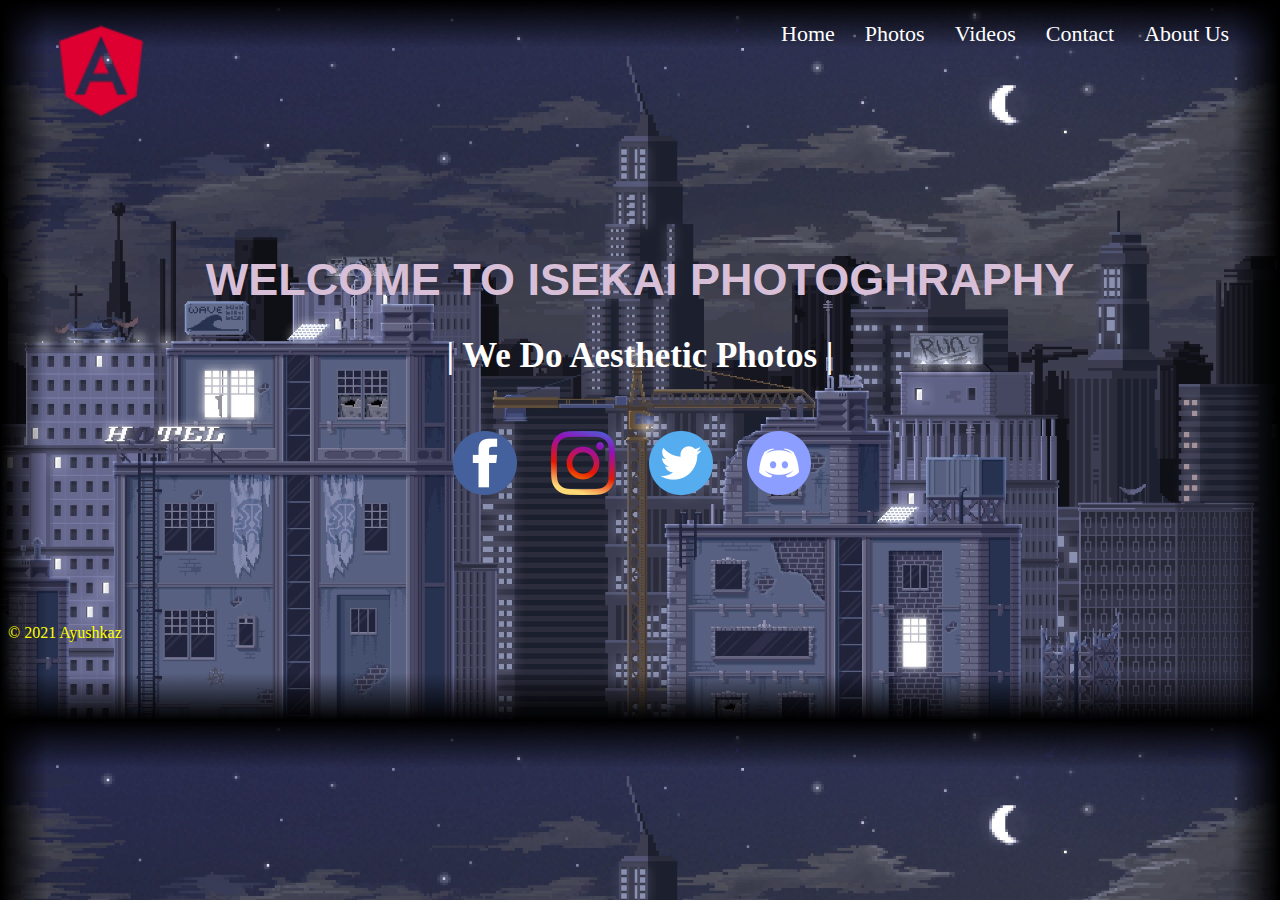
<file: index.html>
<!DOCTYPE html>
<html>
<head>
    <title>homepage</title>
    <link rel="stylesheet" href="styles.css">
</head>
<body class="index">
    <header>
        <nav>
            <ul>
                <li class = "Ayushjj"><a href="index.html">Ayush</a></li>
                <li><a href="index.html">Home</a></li>
                <li><a href="photos.html">Photos</a></li>
                <li><a href="videos.html">Videos</a></li>
                <li><a href="contact.html">Contact</a></li>
                <li><a href="aboutus.html">About Us</a></li>
            </ul>
        </nav>
    </header>
    <b>
        <h1>WELCOME TO ISEKAI PHOTOGHRAPHY</h1>
    </b>
    <h2>| We Do Aesthetic Photos |</h2>
    <section>
        <div><a href="https://www.facebook.com/ayush.karki.3766/"><img src="img/facebook.png" alt="facebook"></a></div>
        <div><a href="https://instagram.com/__masarap__?utm_medium=copy_link"><img src="img/insta.png" alt="instagram"></a></div>
        <div><a href="https://twitter.com/ayushkaz"><img src="img/twitter.png" alt="twitter"></a></div>
        <div><a href="https://discord.gg/XHra27W9"><img src="img/discord.png" alt="discord"></a></div>
    </section>

    <footer>
        &copy; 2021 Ayushkaz
    </footer>

</body>

</html>
</file>
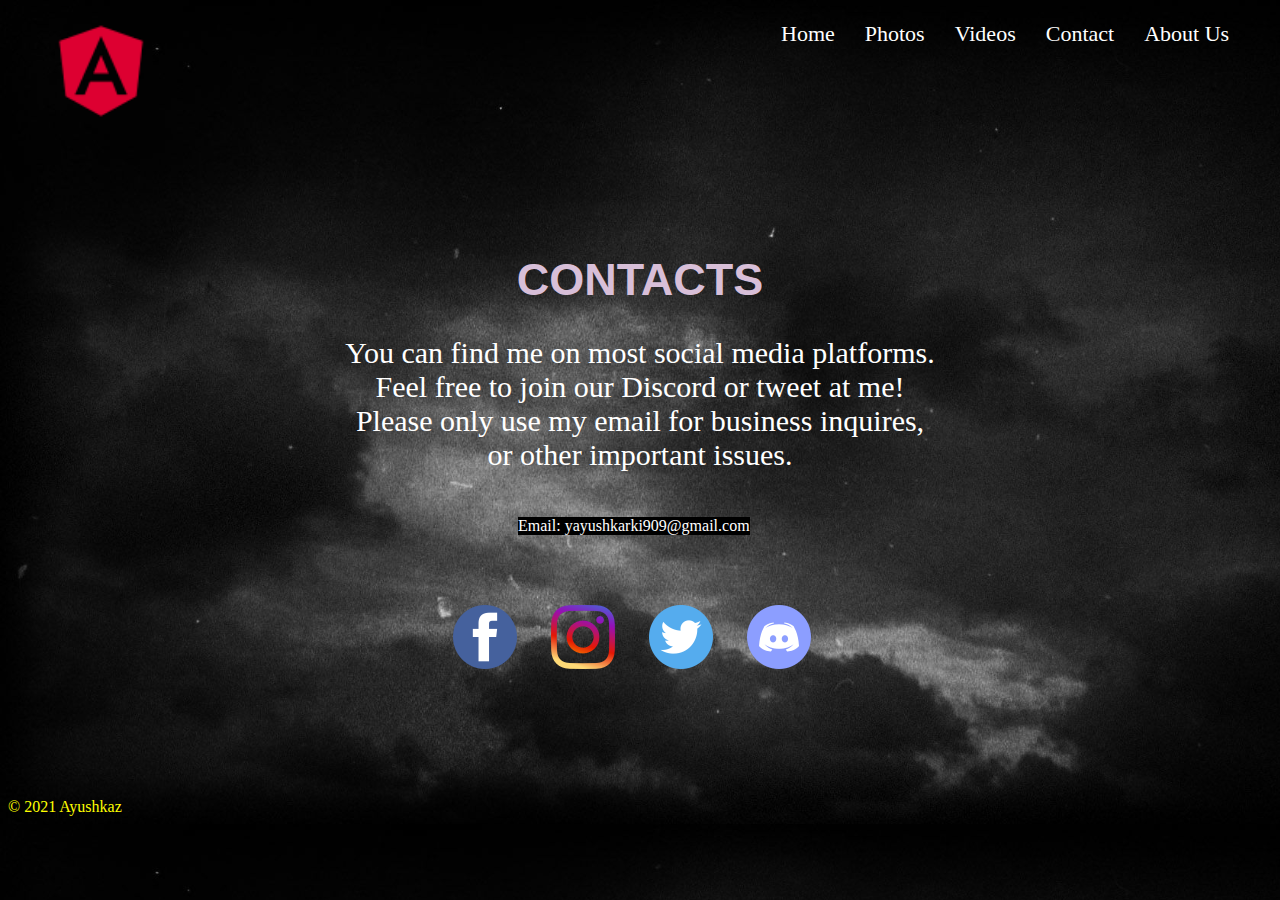
<file: contact.html>
<!DOCTYPE html>
<html>

<head>
    <title>contact</title>
    <link rel="stylesheet" href="styles.css">
</head>

<body class="contact">
    <header>
        <nav>
            <ul>
                <li class="Ayushjj"><a href="index.html">Ayush</a></li>
                <li><a href="index.html">Home</a></li>
                <li><a href="photos.html">Photos</a></li>
                <li><a href="videos.html">Videos</a></li>
                <li><a href="index.html">Contact</a></li>
                <li><a href="aboutus.html">About Us</a></li>
            </ul>
        </nav>
    </header>
    
    <h1>CONTACTS</h1>
    <p>
        You can find me on most social media platforms. <br>
        Feel free to join our Discord or tweet at me! <br>
        Please only use my email for business inquires, <br>
        or other important issues.<br>
    </p>
    <div class="contact">Email: yayushkarki909@gmail.com</div>
    <section>
        <div><a href="https://www.facebook.com/ayush.karki.3766/"><img src="img/facebook.png" alt="facebook"></a></div>
        <div><a href="https://instagram.com/__masarap__?utm_medium=copy_link"><img src="img/insta.png"
                    alt="instagram"></a></div>
        <div><a href="https://twitter.com/ayushkaz"><img src="img/twitter.png" alt="twitter"></a></div>
        <div><a href="https://discord.gg/XHra27W9"><img src="img/discord.png" alt="discord"></a></div>
    </section>

    <footer>
        &copy; 2021 Ayushkaz
    </footer>

</body>

</html>
</file>
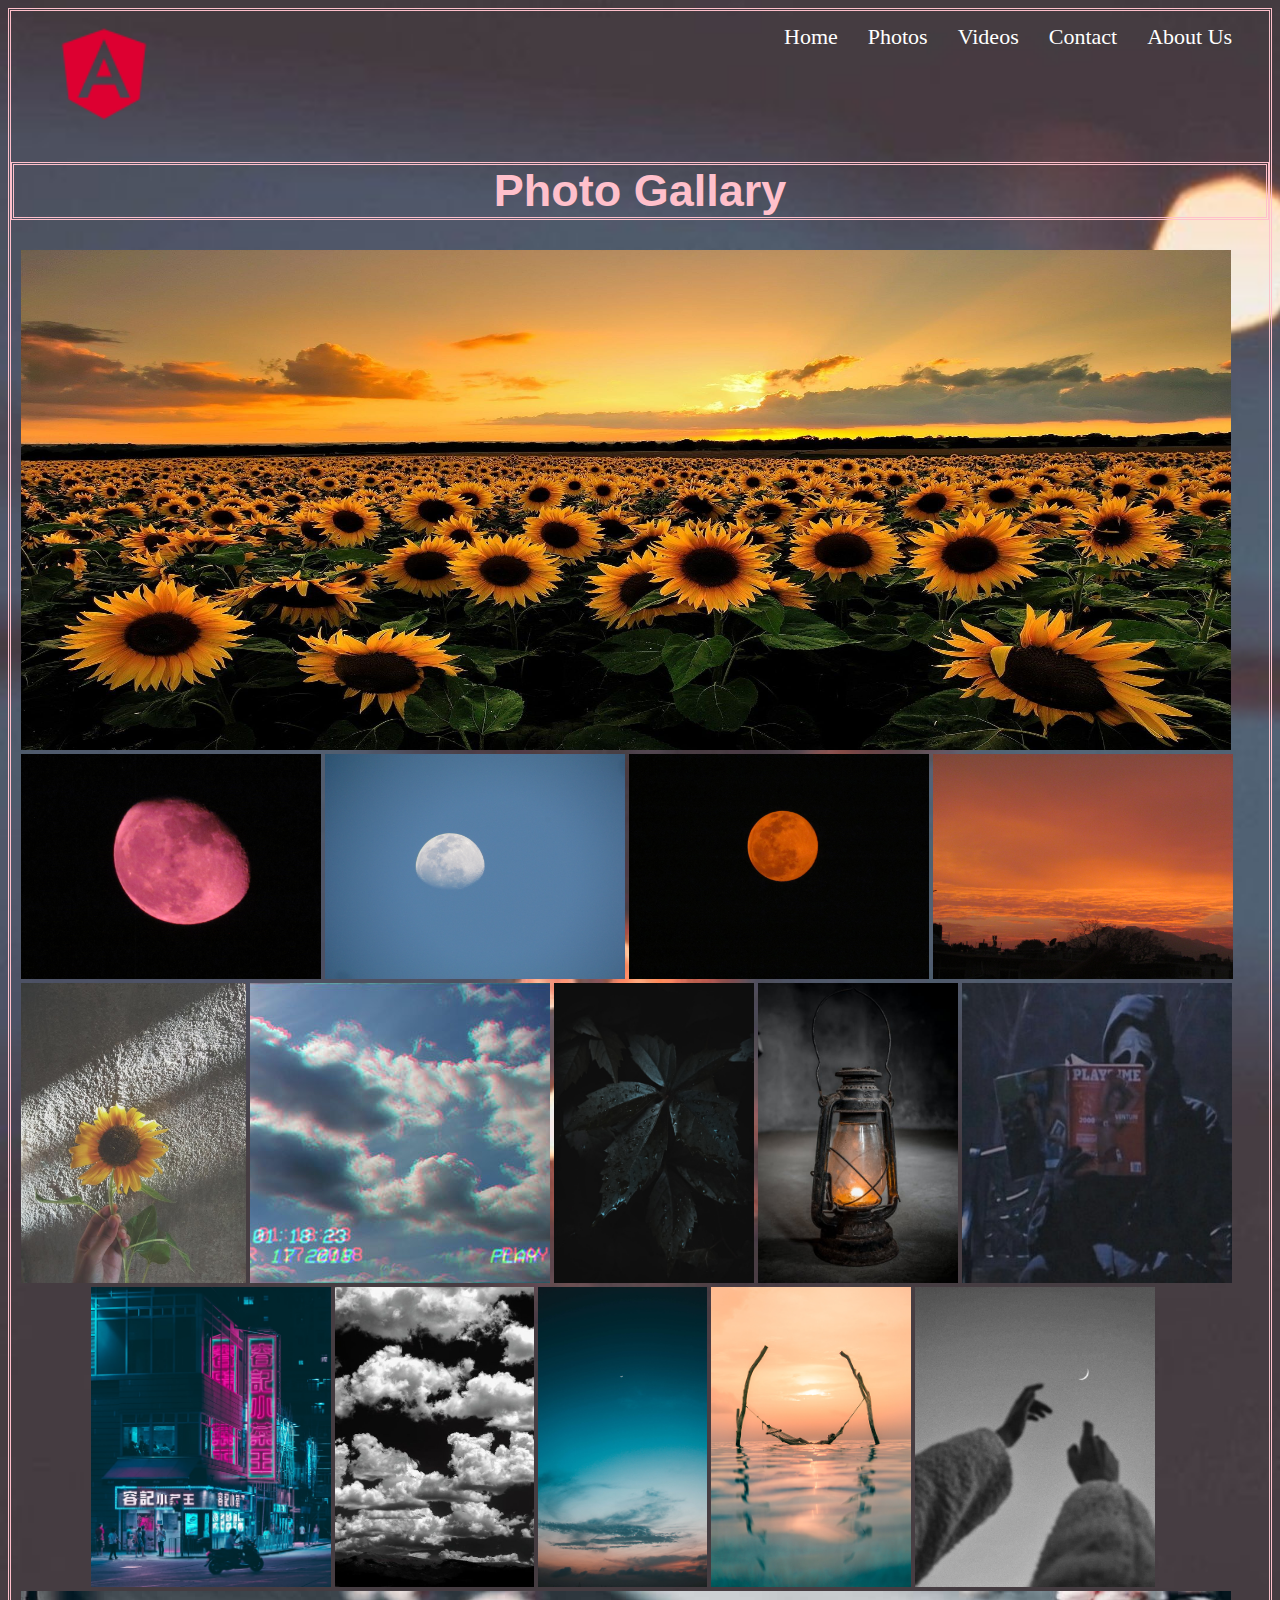
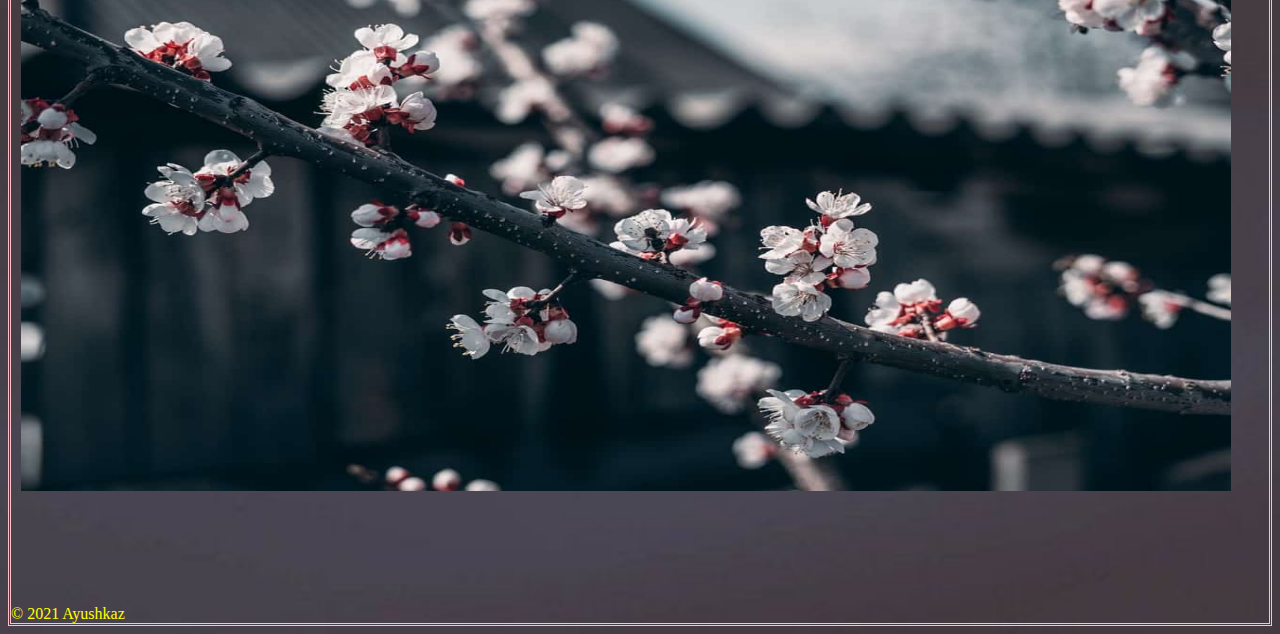
<file: photos.html>
<!DOCTYPE html>
<html>

<head>
    <title>photos</title>
    <link rel="stylesheet" href="styles.css">
</head>

<body class="images">
    <header>
        <nav>
            <ul>
                <li class="Ayushjj"><a href="index.html">Ayush</a></li>
                <li><a href="index.html">Home</a></li>
                <li><a href="index.html">Photos</a></li>
                <li><a href="videos.html">Videos</a></li>
                <li><a href="contact.html">Contact</a></li>
                <li><a href="aboutus.html">About Us</a></li>
            </ul>
        </nav>
    </header>
    <h1 class="photos">Photo Gallary</h1>

    <section class="photos">
        <figure class="imgg">
            <img src="img/sunflower.jpg" alt="aesthetic">
        </figure>


        <div class="img">
            <img src="img/pinkmoon.JPG" alt="image1">

        </div>
        <div class="img">
            <img src="img/moon2.JPG" alt="image2">
        </div>
        <div class="img">
            <img src="img/moon.jpg" alt="image3">
        </div>
        <div class="img">
            <img src="img/scene.JPG" alt="image4">
        </div>

        
            <div class="img">
                <img src="img/img5.jpg" alt="image5">
            </div>
            <div class="img">
                <img src="img/img6.jpg" alt="sunflower">
            </div>
            <div class="img">
                <img src="img/img7.jpg" alt="sunflower">
            </div>
            <div class="img">
                <img src="img/img8.jpeg" alt="sunflower">
            </div>
            <div class="img la">
                <img src="img/img10.jpg" alt="sunflower">
            </div>
        
    <nav class="imago">  
        <div class="img">
            <img src="img/img11.jpg" alt="sunflower">
        </div>
        <div class="img">
            <img src="img/img12.jpg" alt="sunflower">
        </div>
        <div class="img">
            <img src="img/img13.jpg" alt="sunflower">
        </div>
        <div class="img">
            <img src="img/img14.jpg" alt="sunflower">
        </div>
        <div class="img">
            <img src="img/img15.jpg" alt="sunflower">
        </div>
    </nav>
    

        <figure class="imgg">
            <img src="img/last.png" alt="sunflower">
        </figure>
    </section>


    <footer>
        &copy; 2021 Ayushkaz
    </footer>

</body>

</html>
</file>
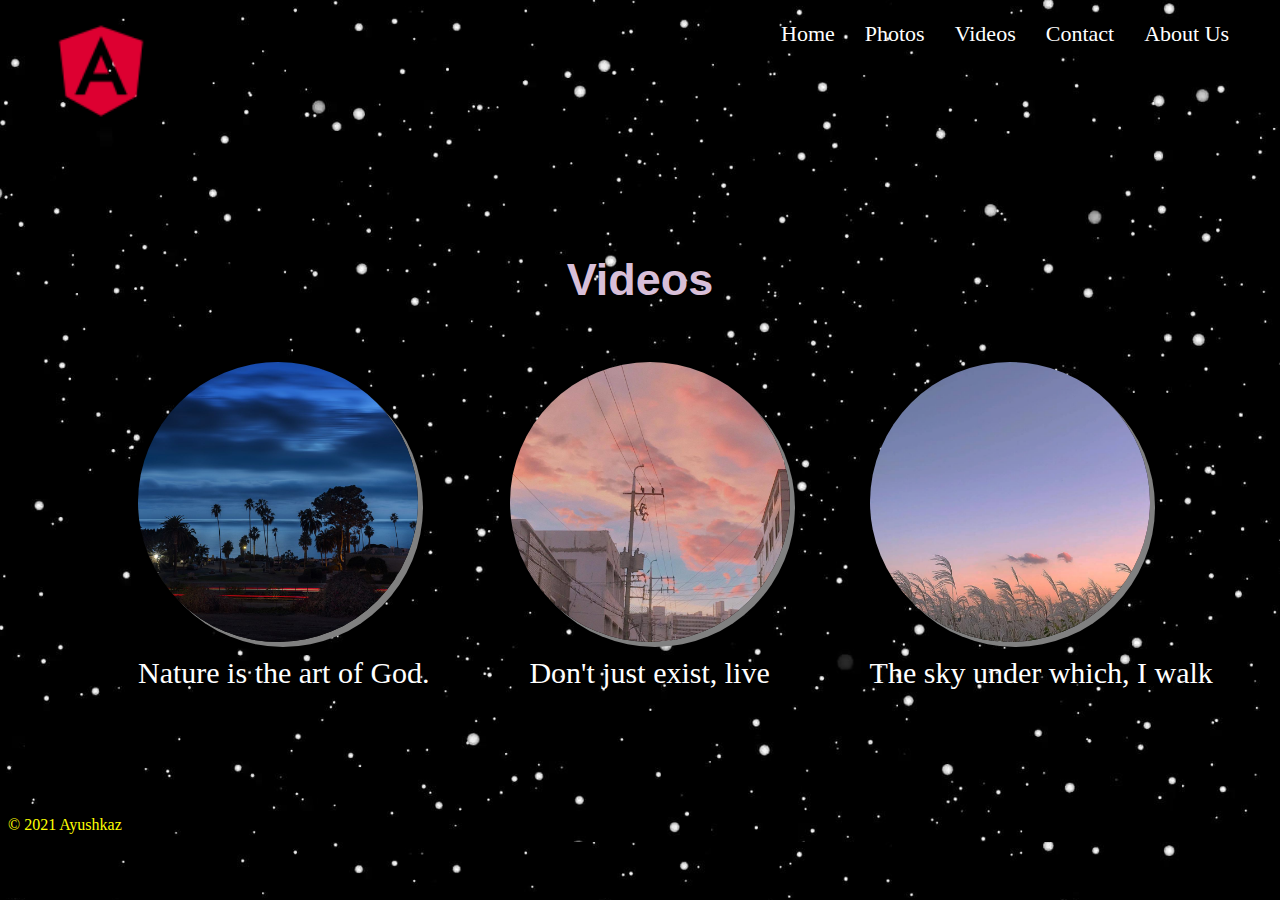
<file: videos.html>
<!DOCTYPE html>
<html>
<head>
    <title>videos</title>
    <link rel="stylesheet" href="styles.css">
</head>
<body class="video">
    <header>
        <nav>
            <ul>
                <li class = "Ayushjj"><a href="index.html">Ayush</a></li>
                <li><a href="index.html">Home</a></li>
                <li><a href="photos.html">Photos</a></li>
                <li><a href="videos.html">Videos</a></li>
                <li><a href="contact.html">Contact</a></li>
                <li><a href="aboutus.html">About Us</a></li>
            </ul>
        </nav>
    </header>
    <h1 class="video">Videos</h1> 
    
            <section class="features">
                    <figure>
                        <a href="videos/cine.mp4" target="_blank"><img src="img/jungle.jpg" alt="Videos"></a>
                        <figcaption>Nature is the art of God.</figcaption>
                    </figure>
                    <figure>
                        <a href="videos/aes.mp4" target="_blank"><img src="img/city.png" alt="Videos"></a>
                        <figcaption>Don't just exist, live</figcaption>
                    </figure>
                    <figure>
                        <a href="videos/aes2.mp4" target="_blank"><img src="img/aess.png" alt="Videos"></a>
                        <figcaption>The sky under which, I walk</figcaption>
                    </figure>
                </section>
    <footer>
        &copy; 2021 Ayushkaz
    </footer>

</body>

</html>
</file>
<file: styles.css>
/* body index page */
body.index{
    background-image: url('img/asthetic.jpg');
    color: white;
    font-family: Alternate Gothic;
    background-size: cover;
}
body.video{
    background-image: url('img/stars.jpg');
    color: white;
    font-family: Alternate Gothic;
    background-size: cover;
    
}

body.images{
    background-image: url('img/bg.jpg');
    color: white;
    font-family: Alternate Gothic;
    background-size: cover;
    border-style: double;
    border-color:pink;
}
/*contact page*/
body.contact{
    background-image: url('img/darktheme.jpg');
    color: white;
    font-family: Alternate Gothic;
    background-size: cover;
    
}
/*about us page*/
body.aboutus{
    background-image: url('img/darkimage.jpg');
    color: white;
    font-family: Alternate Gothic;
    background-size: cover;
}

/* text link decoration while/after clicking*/
a{
    text-decoration: none;
    color: white;
}
/*
a:hover{
    background-color: black;
    color: red;
}*/

/*Img from unorder list*/
header .Ayushjj a{
    background-image: url("img/Ayush.png");
	background-size: 100px;
	background-repeat: no-repeat;
	display: inline-block;
	height: 120px;
	width: 120px;
	text-indent: -999999px;
    margin-left: -700px;
}
ul{
    padding: 0px;
    margin: 0px;
    list-style-type: none;
    margin-left: 730px;   
}
li{
    display: inline-block;
    margin: 13px;
    font-size: 22px;
    
}
/* link decoration*/ 
li:hover{
    background-color:grey;
}
h1{
    font-size: 45px;
    text-align: center;
    margin-top: 100px;
    font-family: Arial, Helvetica, sans-serif;
    color: thistle;
}
h2{
    font-size: 35px;
    text-align: center;
}
section{
    margin-top: 40px;
   margin-left: 425px;
}
/*home img*/
div{
    display: inline-block;
    margin: 15px;
}
/*img*/
div.contact{
    margin-left: 510px;
    background-color: black;
}
p.aboutus{
    text-align: center;
    font-size: 30px;
    font: black;
}
/* Footer */
footer{
    margin-top: 110px;
   color: yellow;

}
/*contact*/
p{
    text-align: center;
    font-size: 30px;
    font: black;
}

/*about us page*/
h1.aboutus{
    margin-top: 50px;
}
footer.aboutus{
    margin-top: 134px;
  
}
section{
    margin-left: 430px;
    }
section.features{
display: flex;
flex-direction: row;
margin-left: 90px;
}
section.features figure a img{
   width: 280px;
   border-radius: 200px;
   box-shadow: grey 5px 5px;
}
section.features figure figcaption{
    font-size: 30px;
    text-align: center;
    margin-top: 10px;
}
/*photoes*/

section.photos figure.imgg {
    margin: 0px;
}
/*thulo image*/
section.photos figure.imgg img{
    margin: 0px;
    width: 1210px;
    height: 500px;
    
}

section.photos{
margin: 10px;
}
section.photos div.img{
    margin: 0px;
}
/*sano image*/
section.photos div.img img{
    max-width: 300px;
    max-height: 300px;
    display: flex;
    flex-direction: row;
    
}
/*one image*/
section.photos div.img.la img{
   width: 270px;
   height: 300px;
}

h1.photos{
    text-align: center;
    color:pink;
    font: bolder;
   
   border-style: double;
    margin-top: 5px;
}
nav.imago{
    margin-left: 70px;
}
</file>
